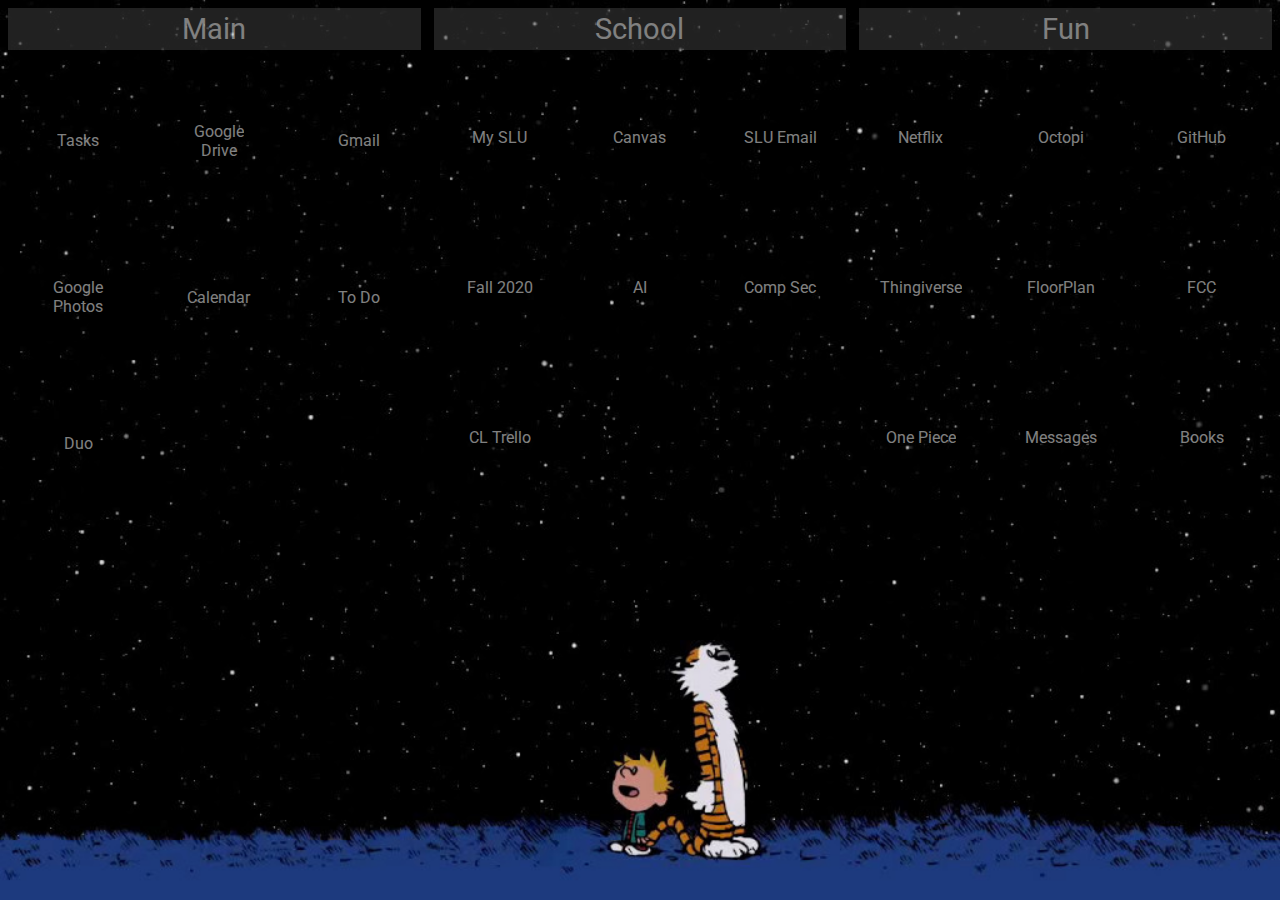
<file: index.html>
<!DOCTYPE html>
<html>
	<link href="https://fonts.googleapis.com/css?family=Roboto" rel="stylesheet" type="text/css">

	<head>
		<meta charset="utf-8">
		<link rel="stylesheet" href="main.css">
		<title>Jyckle's Links</title>
  	</head>

	<body>
		<!--Create grid for titles-->
		<div id="titleGrid">
			<div class="titleElement">Main</div>
			<div class="titleElement">School</div>
			<div class="titleElement">Fun</div>
		</div>

		<div id="mainGrid">
			<div id="googleGrid" class="innerGrid"> 
				<a href="https://docs.google.com/spreadsheets/d/1MR9br7gl3-Ef8W_p9QvC3PBivZ6D-8BlZ__LlS7fszk/edit#gid=0" target="_blank" class="link fourPanel">Tasks</a>
				<a href="https://drive.google.com/drive/my-drive" target="_blank" class="link fourPanel">Google Drive</a>
				<a href="https://mail.google.com/mail/u/0/#inbox" target="_blank" class="link fourPanel">Gmail </a>
				<a href="https://photos.google.com/?pageId=none" target="_blank" class="link fourPanel">Google Photos</a>
				<a href="https://calendar.google.com/calendar/r?pli=1#main_7" target="_blank" class="link fourPanel">Calendar</a>
				<a href="https://trello.com/b/LYH5PGpn/jyckles-todo-list" target="_blank" class="link fourPanel">To Do</a>
				<a href="https://duo.google.com/" target="_blank" class="link fourPanel">Duo</a>
			</div>
			<div id="schoolGrid" class="innerGrid"> 
				<a href="https://myslu.slu.edu/student" target="_blank" class="link">My SLU</a>
				<a href="https://slu.instructure.com/" target="_blank" class="link"> Canvas </a>
				<a href="https://outlook.office.com/owa/" target="_blank" class="link"> SLU Email</a>
				<a href="https://drive.google.com/drive/folders/1KJSSRGBHPMPsm4gn7-z7uBsZJzorIC4w" target="_blank" class="link"> Fall 2020 </a>
				<a href="https://slu.instructure.com/courses/737" target="_blank" class="link"> AI </a>
				<a href="https://cs.slu.edu/~esposito/teaching/4650/schedule/index.html" target="_blank" class="link"> Comp Sec </a>
				<a href="https://trello.com/b/5D0YqDO7/johns-chrome-lab-board" target="_blank" class="link"> CL Trello </a>
			</div>
			<div id="funGrid" class="innerGrid">
				<a href="https://www.netflix.com/browse" target="_blank" class="link">Netflix</a> 
				<a href="http://octopi.local/" target="_blank" class="link">Octopi</a>
				<a href="https://github.com/" target="_blank" class="link">GitHub</a>
				<a href="https://www.thingiverse.com/" target="_blank" class="link">Thingiverse</a> 
				<a href="http://hassio.local:8123/floorplan" target="_blank" class="link">FloorPlan</a>
				<a href="https://www.freecodecamp.org/" target="_blank" class="link">FCC</a>
				<a href="https://www.crunchyroll.com/one-piece" target="_blank" class="link">One Piece</a>
				<a href="https://messages.google.com/web/conversations" target="_blank" class="link">Messages</a>
				<a href="https://play.google.com/books" target="_blank" class="link">Books</a>
			</div>
		</div>
  </body>

</html>
</file>
<file: main.css>
html{
	background-color: #1b1b1b;
	background-image: url("images/stars.jpg");
	height: 100%;
	/* Center and scale the image nicely */
    background-position: center;
    background-repeat: no-repeat;
    background-size: cover;
    font-family: Roboto, open-sans;
    max-width: 100vw;
    overflow-x: hidden;
}

body{
        background-color: transparent;
}


#titleGrid{
	display: grid;
	grid-template-columns: repeat(3, 1fr);
	grid-gap: 1%;
}

.titleElement{
	background-color: #424242;
	color: #ffffff;
	font-size: 22pt;
	text-align: center;
	margin-bottom: 3%;
	opacity: .5;
	padding: 1%;
}

#mainGrid{
	display: grid;
	max-width:100vw;
	grid-template-columns: repeat(3, 1fr);
}

.innerGrid{
	display: grid;
	height: 50vh;
	align-items: center;
	justify-items: center;
	grid-template-columns: repeat(3, 1fr);
}

.link{
	display: block;
	color: #ffffff;
	padding: 20%;
	font-size: auto;
	border-radius: 5%;
	opacity: .5;
	text-decoration: none;
	text-align: center;
	min-width: 0;
}

.link:hover{
	background-color: #1b1b1b;
	transform: scale(1.1);
}
</file>
